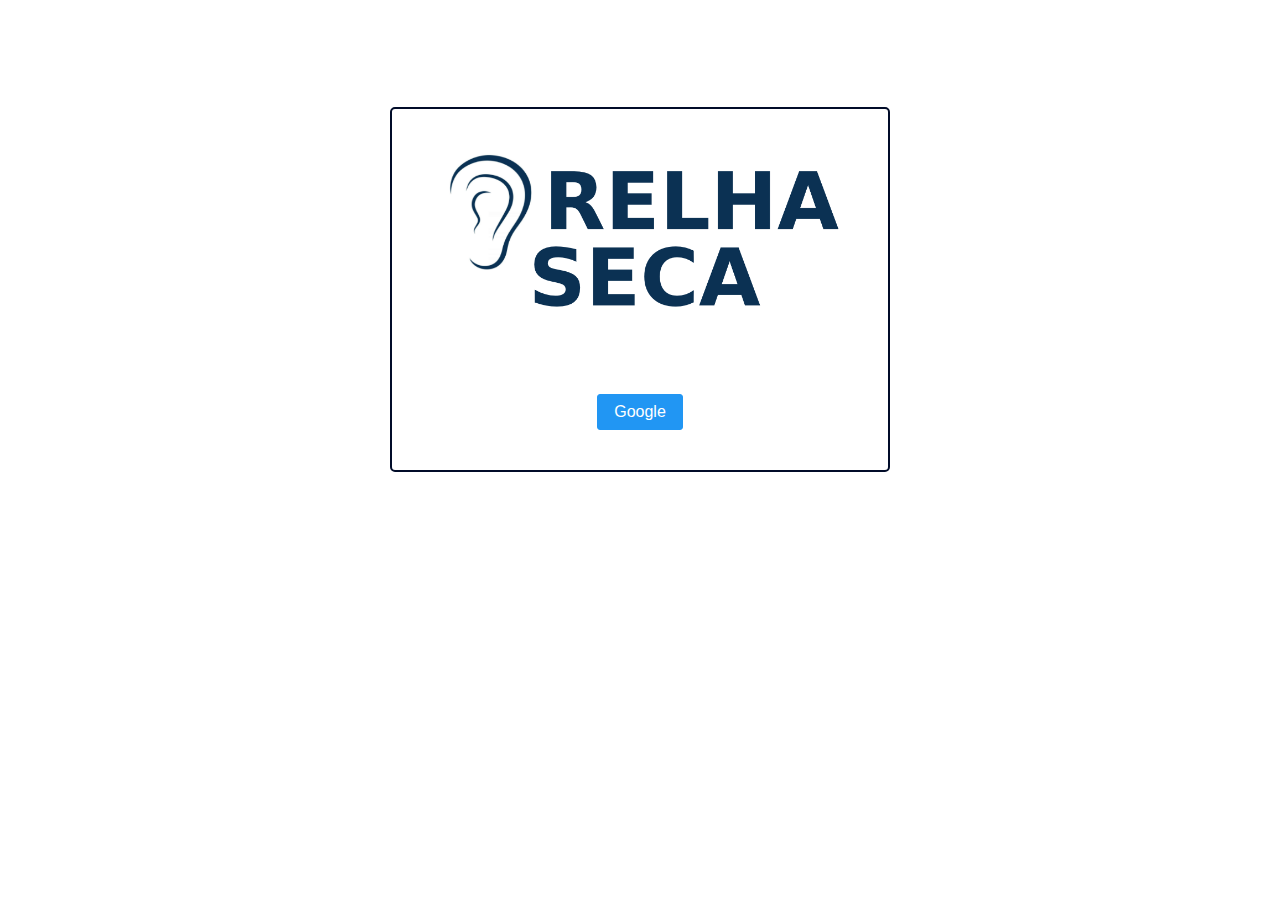
<file: hackasic/index.html>
<!DOCTYPE html><html lang="en"><head>
  <meta charset="utf-8">
  <title>Live Resume</title>
  <base href="/hackasic/">
  <meta name="viewport" content="width=device-width, initial-scale=1">
  <link rel="icon" type="image/png" href="assets\Orelha.png">
<style>body{margin:0;font-family:-apple-system,BlinkMacSystemFont,Segoe UI,Roboto,Helvetica,Arial,sans-serif,"Apple Color Emoji","Segoe UI Emoji",Segoe UI Symbol}:root{--surface-a:#ffffff;--surface-b:#f8f9fa;--surface-c:#e9ecef;--surface-d:#dee2e6;--surface-e:#ffffff;--surface-f:#ffffff;--text-color:#495057;--text-color-secondary:#6c757d;--primary-color:#2196F3;--primary-color-text:#ffffff;--font-family:-apple-system, BlinkMacSystemFont, Segoe UI, Roboto, Helvetica, Arial, sans-serif, Apple Color Emoji, Segoe UI Emoji, Segoe UI Symbol;--surface-0:#ffffff;--surface-50:#FAFAFA;--surface-100:#F5F5F5;--surface-200:#EEEEEE;--surface-300:#E0E0E0;--surface-400:#BDBDBD;--surface-500:#9E9E9E;--surface-600:#757575;--surface-700:#616161;--surface-800:#424242;--surface-900:#212121;--gray-50:#FAFAFA;--gray-100:#F5F5F5;--gray-200:#EEEEEE;--gray-300:#E0E0E0;--gray-400:#BDBDBD;--gray-500:#9E9E9E;--gray-600:#757575;--gray-700:#616161;--gray-800:#424242;--gray-900:#212121;--content-padding:1rem;--inline-spacing:.5rem;--border-radius:3px;--surface-ground:#f8f9fa;--surface-section:#ffffff;--surface-card:#ffffff;--surface-overlay:#ffffff;--surface-border:#dee2e6;--surface-hover:#e9ecef;--maskbg:rgba(0, 0, 0, .4);--focus-ring:0 0 0 .2rem #a6d5fa;color-scheme:light}*{box-sizing:border-box}:root{--blue-50:#f4fafe;--blue-100:#cae6fc;--blue-200:#a0d2fa;--blue-300:#75bef8;--blue-400:#4baaf5;--blue-500:#2196f3;--blue-600:#1c80cf;--blue-700:#1769aa;--blue-800:#125386;--blue-900:#0d3c61;--green-50:#f6fbf6;--green-100:#d4ecd5;--green-200:#b2ddb4;--green-300:#90cd93;--green-400:#6ebe71;--green-500:#4caf50;--green-600:#419544;--green-700:#357b38;--green-800:#2a602c;--green-900:#1e4620;--yellow-50:#fffcf5;--yellow-100:#fef0cd;--yellow-200:#fde4a5;--yellow-300:#fdd87d;--yellow-400:#fccc55;--yellow-500:#fbc02d;--yellow-600:#d5a326;--yellow-700:#b08620;--yellow-800:#8a6a19;--yellow-900:#644d12;--cyan-50:#f2fcfd;--cyan-100:#c2eff5;--cyan-200:#91e2ed;--cyan-300:#61d5e4;--cyan-400:#30c9dc;--cyan-500:#00bcd4;--cyan-600:#00a0b4;--cyan-700:#008494;--cyan-800:#006775;--cyan-900:#004b55;--pink-50:#fef4f7;--pink-100:#fac9da;--pink-200:#f69ebc;--pink-300:#f1749e;--pink-400:#ed4981;--pink-500:#e91e63;--pink-600:#c61a54;--pink-700:#a31545;--pink-800:#801136;--pink-900:#5d0c28;--indigo-50:#f5f6fb;--indigo-100:#d1d5ed;--indigo-200:#acb4df;--indigo-300:#8893d1;--indigo-400:#6372c3;--indigo-500:#3f51b5;--indigo-600:#36459a;--indigo-700:#2c397f;--indigo-800:#232d64;--indigo-900:#192048;--teal-50:#f2faf9;--teal-100:#c2e6e2;--teal-200:#91d2cc;--teal-300:#61beb5;--teal-400:#30aa9f;--teal-500:#009688;--teal-600:#008074;--teal-700:#00695f;--teal-800:#00534b;--teal-900:#003c36;--orange-50:#fff8f2;--orange-100:#fde0c2;--orange-200:#fbc791;--orange-300:#f9ae61;--orange-400:#f79530;--orange-500:#f57c00;--orange-600:#d06900;--orange-700:#ac5700;--orange-800:#874400;--orange-900:#623200;--bluegray-50:#f7f9f9;--bluegray-100:#d9e0e3;--bluegray-200:#bbc7cd;--bluegray-300:#9caeb7;--bluegray-400:#7e96a1;--bluegray-500:#607d8b;--bluegray-600:#526a76;--bluegray-700:#435861;--bluegray-800:#35454c;--bluegray-900:#263238;--purple-50:#faf4fb;--purple-100:#e7cbec;--purple-200:#d4a2dd;--purple-300:#c279ce;--purple-400:#af50bf;--purple-500:#9c27b0;--purple-600:#852196;--purple-700:#6d1b7b;--purple-800:#561561;--purple-900:#3e1046;--red-50:#fff5f5;--red-100:#ffd1ce;--red-200:#ffada7;--red-300:#ff8980;--red-400:#ff6459;--red-500:#ff4032;--red-600:#d9362b;--red-700:#b32d23;--red-800:#8c231c;--red-900:#661a14;--primary-50:#f4fafe;--primary-100:#cae6fc;--primary-200:#a0d2fa;--primary-300:#75bef8;--primary-400:#4baaf5;--primary-500:#2196f3;--primary-600:#1c80cf;--primary-700:#1769aa;--primary-800:#125386;--primary-900:#0d3c61}</style><link rel="stylesheet" href="styles.0b7cd8b3bb10a4b2.css" media="print" onload="this.media='all'"><noscript><link rel="stylesheet" href="styles.0b7cd8b3bb10a4b2.css"></noscript></head>
<body>
  <app-root></app-root>
<script src="runtime.117f15e44ae9b93b.js" type="module"></script><script src="polyfills.2cd225d60a57effd.js" type="module"></script><script src="main.52f6132c529fca4c.js" type="module"></script>

</body></html>
</file>
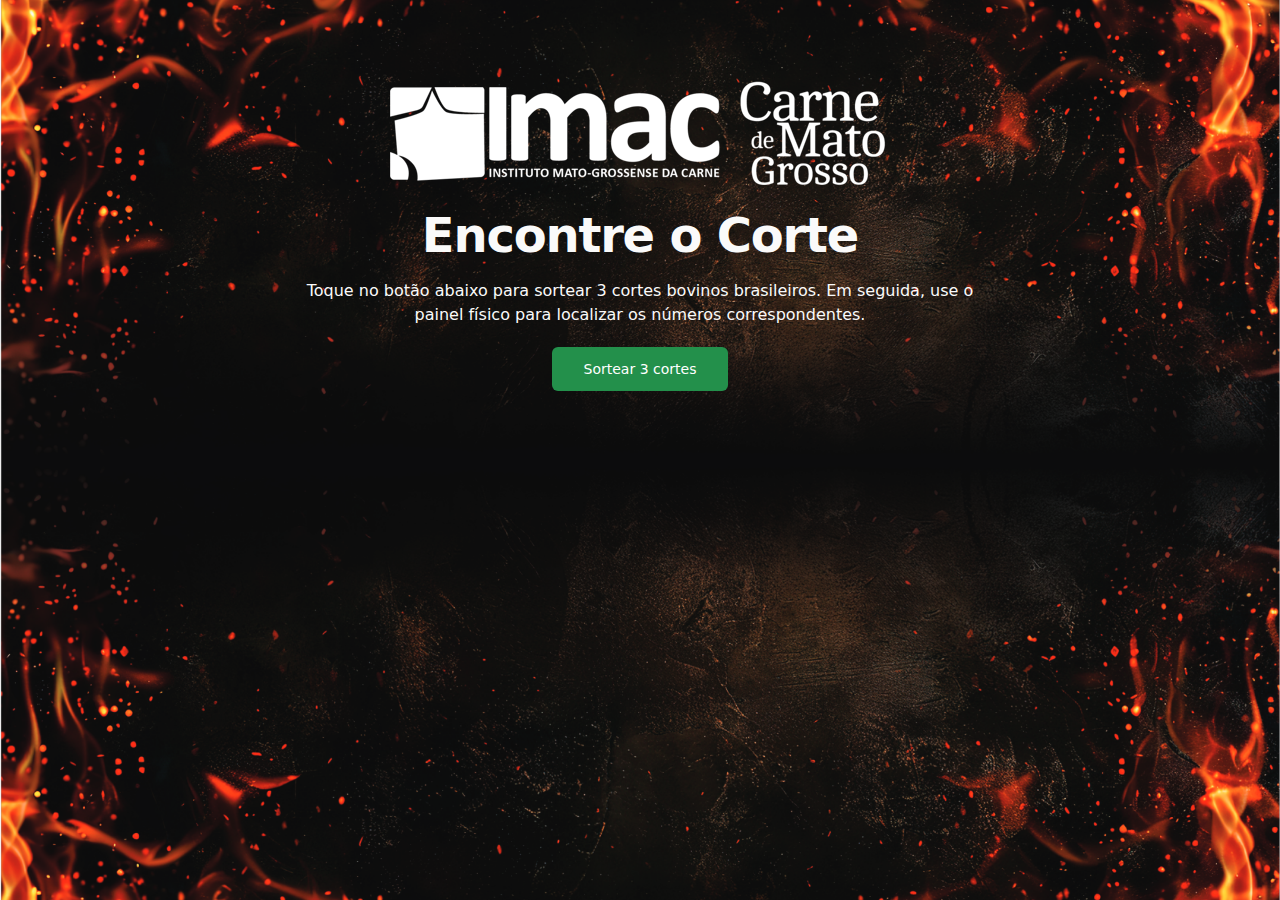
<file: imac-corte-certo/index.html>
<!DOCTYPE html>
<html lang="en">
  <head>
    <meta charset="UTF-8" />
    <meta name="viewport" content="width=device-width, initial-scale=1.0" />
    <title>Encontre o Corte | IMAC</title>
    <meta name="description" content="Jogo educativo do IMAC: sorteie 3 cortes bovinos e encontre-os no painel físico com numeração dos cortes." />
    <link rel="canonical" href="/imac-corte-certo/" />
    <link rel="icon" type="image/png" href="/imac-corte-certo/favicon.png" />

    <meta property="og:title" content="Encontre o Corte | IMAC" />
    <meta property="og:description" content="Sorteie 3 cortes bovinos e revele o número do painel para conferir se acertou." />
    <meta property="og:type" content="website" />
    <meta property="og:image" content="https://lovable.dev/opengraph-image-p98pqg.png" />

    <meta name="twitter:card" content="summary_large_image" />
    <meta name="twitter:site" content="@lovable_dev" />
    <meta name="twitter:image" content="https://lovable.dev/opengraph-image-p98pqg.png" />

    <script type="application/ld+json">
      {
        "@context": "https://schema.org",
        "@type": "Game",
        "name": "Encontre o Corte",
        "creator": {
          "@type": "Organization",
          "name": "IMAC (Instituto Mato-grossense da Carne)"
        },
        "description": "Jogo educativo: sorteie 3 cortes bovinos brasileiros e encontre-os no painel físico numerado.",
        "applicationCategory": "EducationalApplication",
        "operatingSystem": "Web",
        "inLanguage": "pt-BR"
      }
    </script>
    <script type="module" crossorigin src="/imac-corte-certo/assets/index-CPloukqX.js"></script>
    <link rel="stylesheet" crossorigin href="/imac-corte-certo/assets/index-DxeHjapc.css">
  </head>

  <body>
    <div id="root"></div>
  </body>
</html>
</file>
